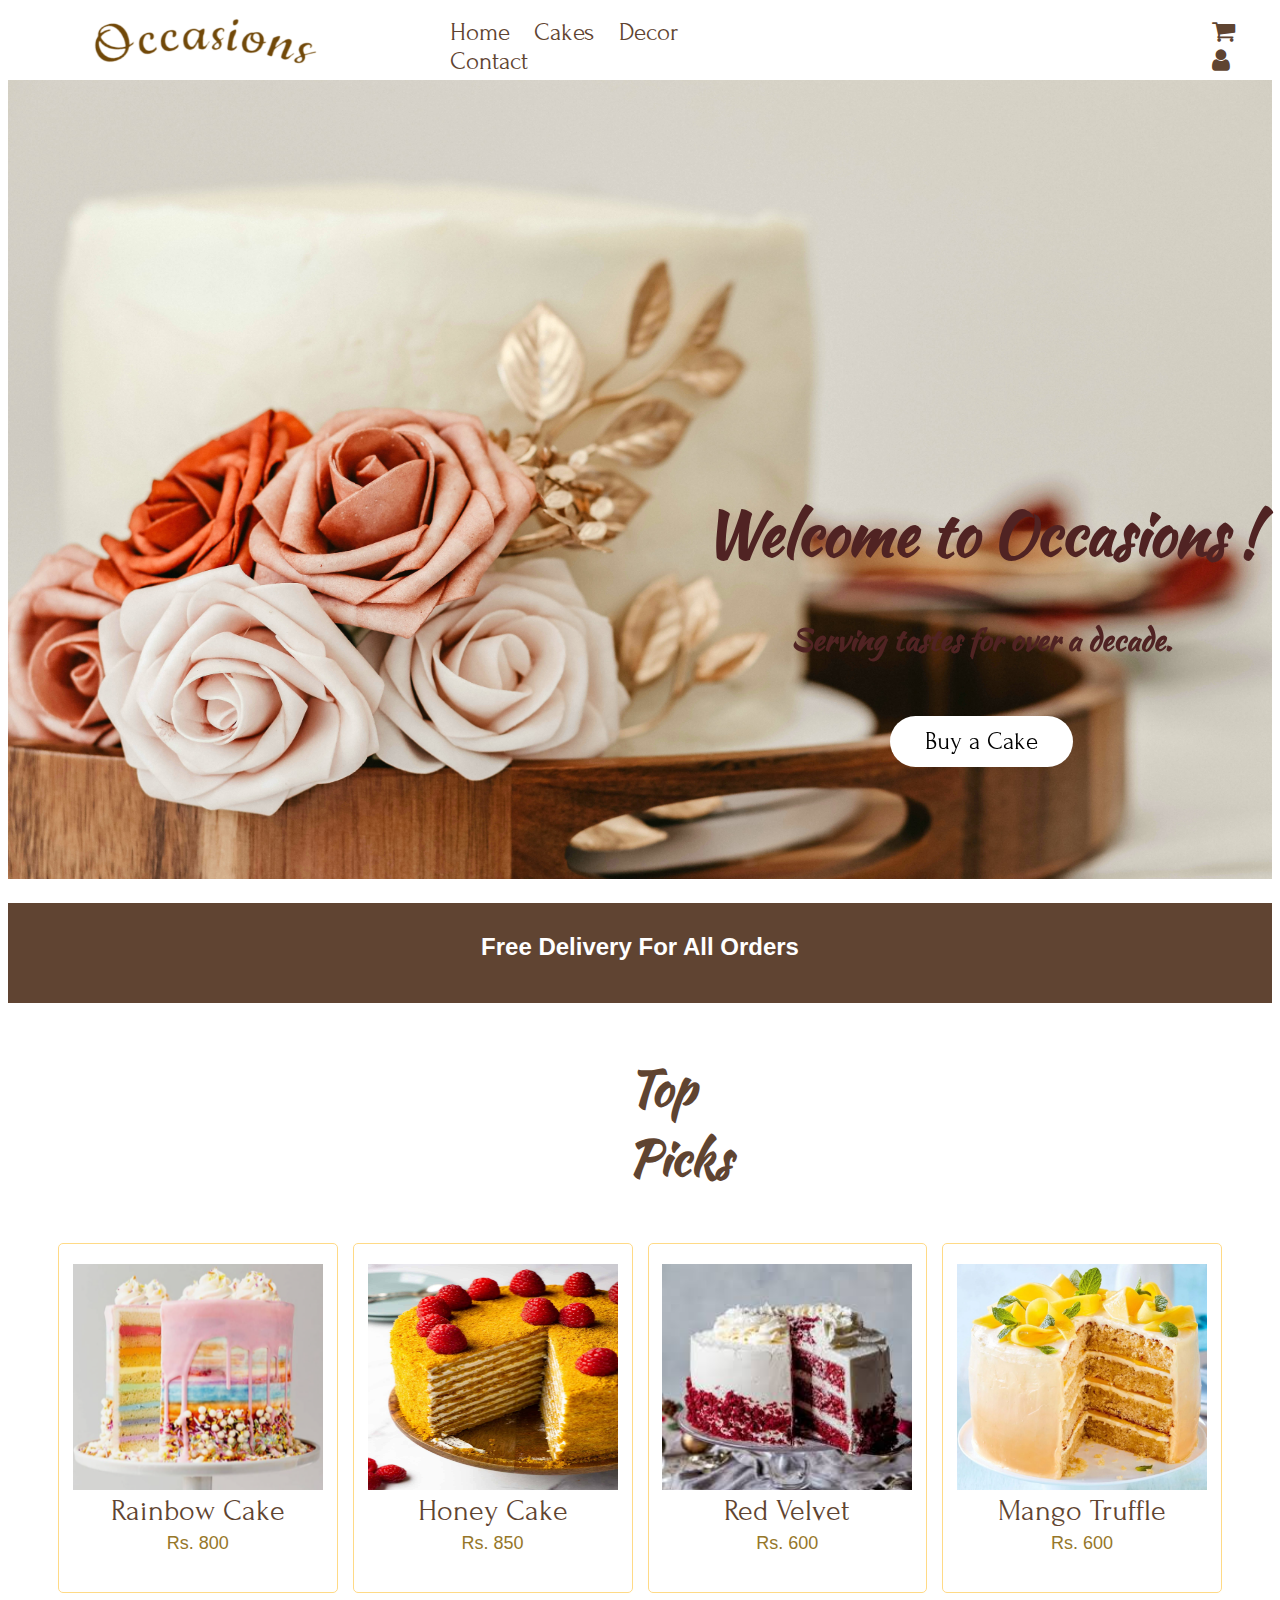
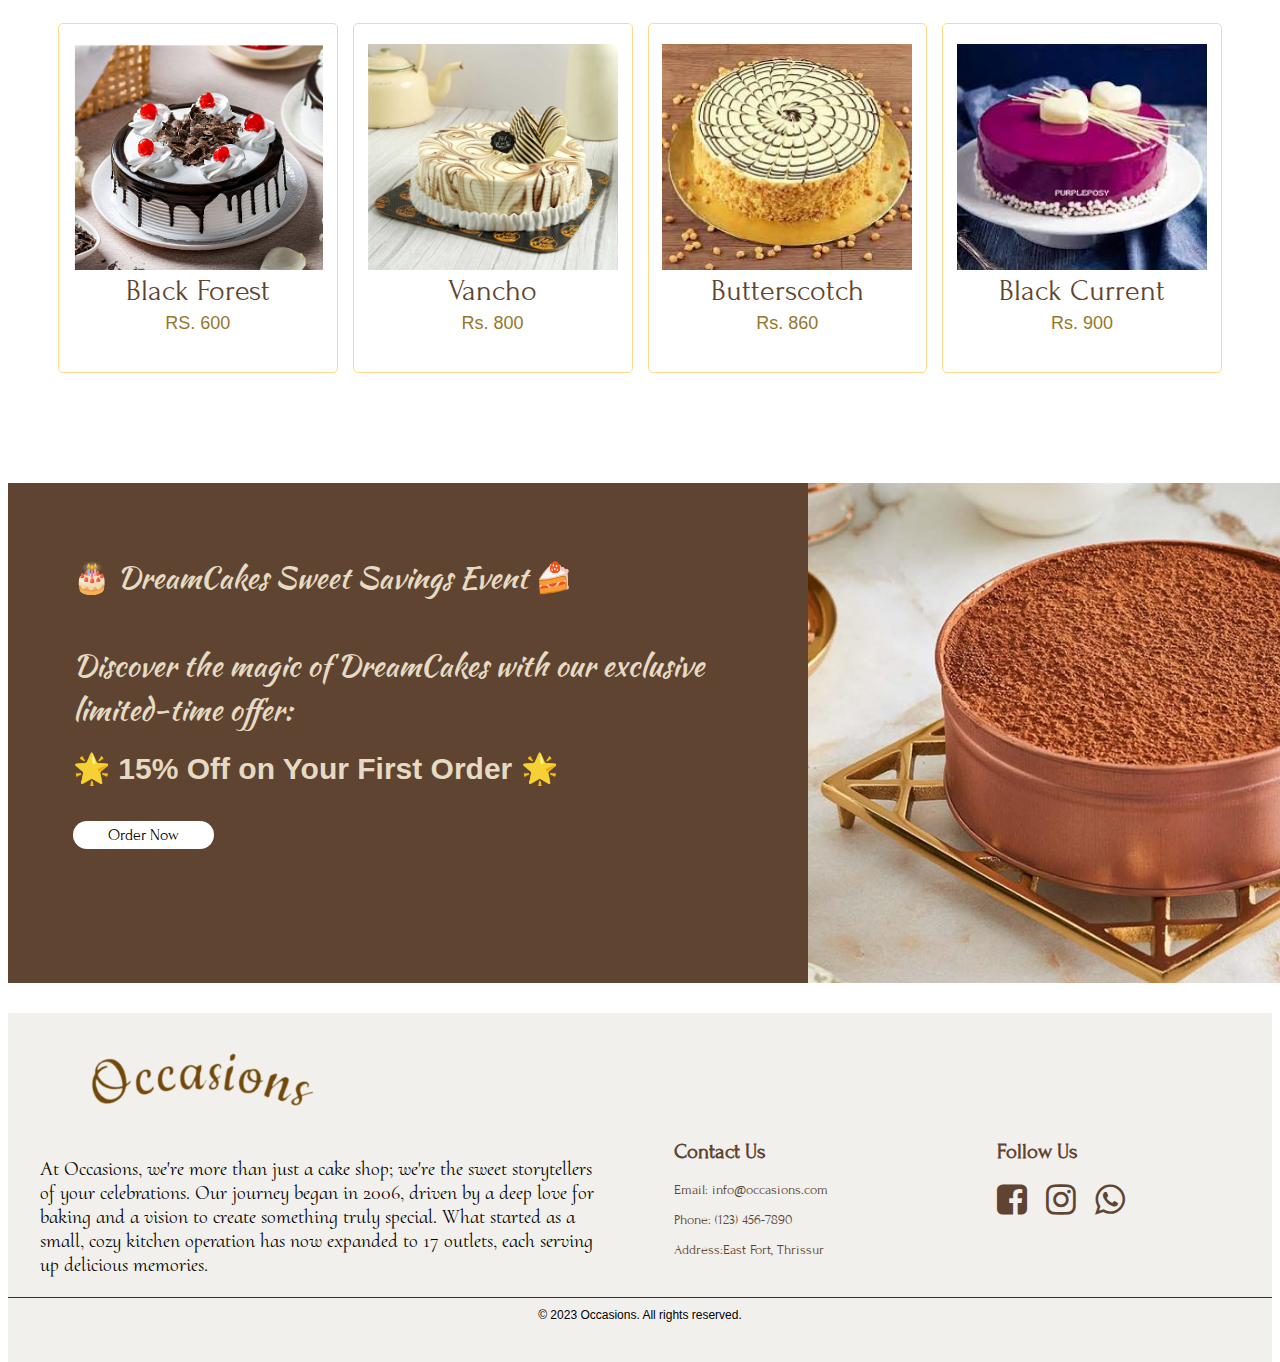
<file: index.html>
<!doctype html>
<html lang="en">
  <head>
    <meta charset="utf-8">
    <meta name="viewport" content="width=device-width, initial-scale=1">
    <title>Occasions</title>

    <link href="main.css" rel="stylesheet">
    <link rel="stylesheet" href="https://cdnjs.cloudflare.com/ajax/libs/font-awesome/4.7.0/css/font-awesome.min.css">
    <script src="main.js"></script>
    <!-- <link href="https://cdn.jsdelivr.net/npm/bootstrap@5.3.2/dist/css/bootstrap.min.css" rel="stylesheet" integrity="sha384-T3c6CoIi6uLrA9TneNEoa7RxnatzjcDSCmG1MXxSR1GAsXEV/Dwwykc2MPK8M2HN" crossorigin="anonymous"> -->
  </head>
  <body>
<!----------------- Navbar Navbar Navbar Navbar---------------- -->
    <header>
        <img src="images\logo-removebg-preview.png">
         <nav>
          <div class="navbar">
            <ul class="nav-items">
                <li><a href="index.html">Home</a></li>
                <li><a href="cakes.html">Cakes</a></li>
                <li><a href="#">Decor</a></li>
                <li><a href="#contactus">Contact</a></li>
            </ul>
            <ul class="navbar-icons">
                <li class="nav-item 1"><a class="nav-link" href="#"><i class="fa fa-shopping-cart"></i></a></li>
                <li class="nav-item 2"><a class="nav-link" href="#"><i class="fa fa-user"></i></a></li>
            </ul>
        </div>
         
         </nav>
     </header>

     <body>
<!----------------Banner Banner Banner ----------------------->
        <div class="banner">
            <img src="images/kadarius-seegars-XDTTR8HJM5E-unsplash.jpg">
            <div class="banner-text">
                <h1>Welcome to Occasions !</h1>
                <h4>Serving tastes for over a decade.</h4>
                <button onclick="redirectToCakesPage()">Buy a Cake</button>
            </div>
            <div class="delivery">
                <h2> Free Delivery For All Orders</h2>
            </div>
            <!-- <img src="images/kadarius-seegars-XDTTR8HJM5E-unsplash.jpg"> -->
        </div>
        

<!---------Category List Category List Category List--------->
        <div class="container classic">
          <h2 id="top-picks">Top Picks</h2>
          <div class="row">
              <div class="col-lg-3 col-md-3 col-6">
                  <div class="category-list">
                      <img src="images/cake1.png">
                      <h2><a href="order.html?productID=1">Rainbow Cake</a></h2>
                      <p>Rs. 800</p>
                  </div>
              </div>
              <div class="col-lg-3 col-md-3 col-6">
                  <div class="category-list">
                      <img src="images/cake2.png">
                      <h2><a href="order.html?productID=2">Honey Cake</a></h2>
                      <p>Rs. 850</p>
                  </div>
              </div>
              <div class="col-lg-3 col-md-3 col-6">
                  <div class="category-list">
                      <img src="images/cake3.png">
                      <h2><a href="order.html?productID=3">Red Velvet</a></h2>
                      <p>Rs. 600</p>
                  </div>
              </div>
              <div class="col-lg-3 col-md-3 col-6">
                  <div class="category-list">
                      <img src="images/cake4.png">
                      <h2><a href="order.html?productID=4">Mango Truffle</a></h2>
                      <p>Rs. 600</p>
                  </div>
              </div>
  
              <div class="col-lg-3 col-md-3 col-6">
              <div class="category-list">
                  <img src="images/cake5.png">
                  <h2><a href="order.html?productID=5">Black Forest</a></h2>
                  <p>RS. 600</p>
              </div>
              </div>
              <div class="col-lg-3 col-md-3 col-6">
              <div class="category-list">
                  <img src="images/cake6.png">
                  <h2><a href="order.html?productID=6">Vancho</a></h2>
                  <p>Rs. 800</p>
              </div>
              </div>
              <div class="col-lg-3 col-md-3 col-6">
              <div class="category-list">
                  <img src="images/cake7.png">
                  <h2><a href="order.html?productID=7">Butterscotch</a></h2>
                  <p>Rs. 860</p>
              </div>
              </div>
              <div class="col-lg-3 col-md-3 col-6">
              <div class="category-list">
                  <img src="images/cake8.png">
                  <h2><a href="order.html?productID=7">Black Current</a></h2>
                  <p>Rs. 900</p>
              </div>
              </div>
          </div>
          </div>

<!---------------------Offer Offer Offer Offer-------------------------->
<div class="container-fluid">
    <div class="offer-section">
      <div class="row">
        <div class="col-lg-1 col-12"></div>
        <div class="col-lg-5 col-md-7 col-12">
          <div class="offer-detail">
            <p>🎂 DreamCakes Sweet Savings Event 🍰<br><br>
                Discover the magic of DreamCakes with our exclusive limited-time offer:
            </p>
            <h1>🌟 15% Off on Your First Order 🌟</h1>
            <div class="col-md-12">
              <button class="btn button-1">Order Now</button>
            </div>
          </div>
        </div>
        <div class="col-lg-6 col-md-5 col-12">
          <div class="offer-img">
            <img src="images/offer.jpg">
          </div>
        </div>
      </div>
    </div>
  </div>
  </div>
<!-- -----------Occasions Occasions Occasions ------------- -->
<div class="occasions">

</div>
<!--------FOOTER Section FOOTER Section FOOTER Section------->
<footer>
    <div class="footer-content">
        <div class="footer-section-about">
            <img src="images/logo-removebg-preview.png">
            <p>At Occasions, we're more than just a cake shop; 
            we're the sweet storytellers of your celebrations. Our journey began in 2006, 
            driven by a deep love for baking and a vision to create something truly special. 
            What started as a small, cozy kitchen operation has now expanded to 17 outlets, 
            each serving up delicious memories.</p>
        </div>

        <div class="footer-section contact" id="contactus">
            <h2>Contact Us</h2>
            <p>Email: info@occasions.com</p>
            <p>Phone: (123) 456-7890</p>
            <p>Address:East Fort, Thrissur</p>
        </div>

        <div class="footer-section follow" id="follow">
            <h2>Follow Us</h2>
            <a href="/facebook"><i class="fa fa-facebook-square"></i></a>
            <a href="/instagram"><i class="fa fa-instagram"></i></a>
            <a href="/whatsapp"><i class="fa fa-whatsapp"></i></a>
        </div>
    </div>

    <div class="footer-bottom">
        &copy; 2023 Occasions. All rights reserved.
    </div>
</footer>


    </body>
      
    <script src="https://cdn.jsdelivr.net/npm/bootstrap@5.3.2/dist/js/bootstrap.bundle.min.js" integrity="sha384-C6RzsynM9kWDrMNeT87bh95OGNyZPhcTNXj1NW7RuBCsyN/o0jlpcV8Qyq46cDfL" crossorigin="anonymous"></script>
  </body>
</html>
</file>
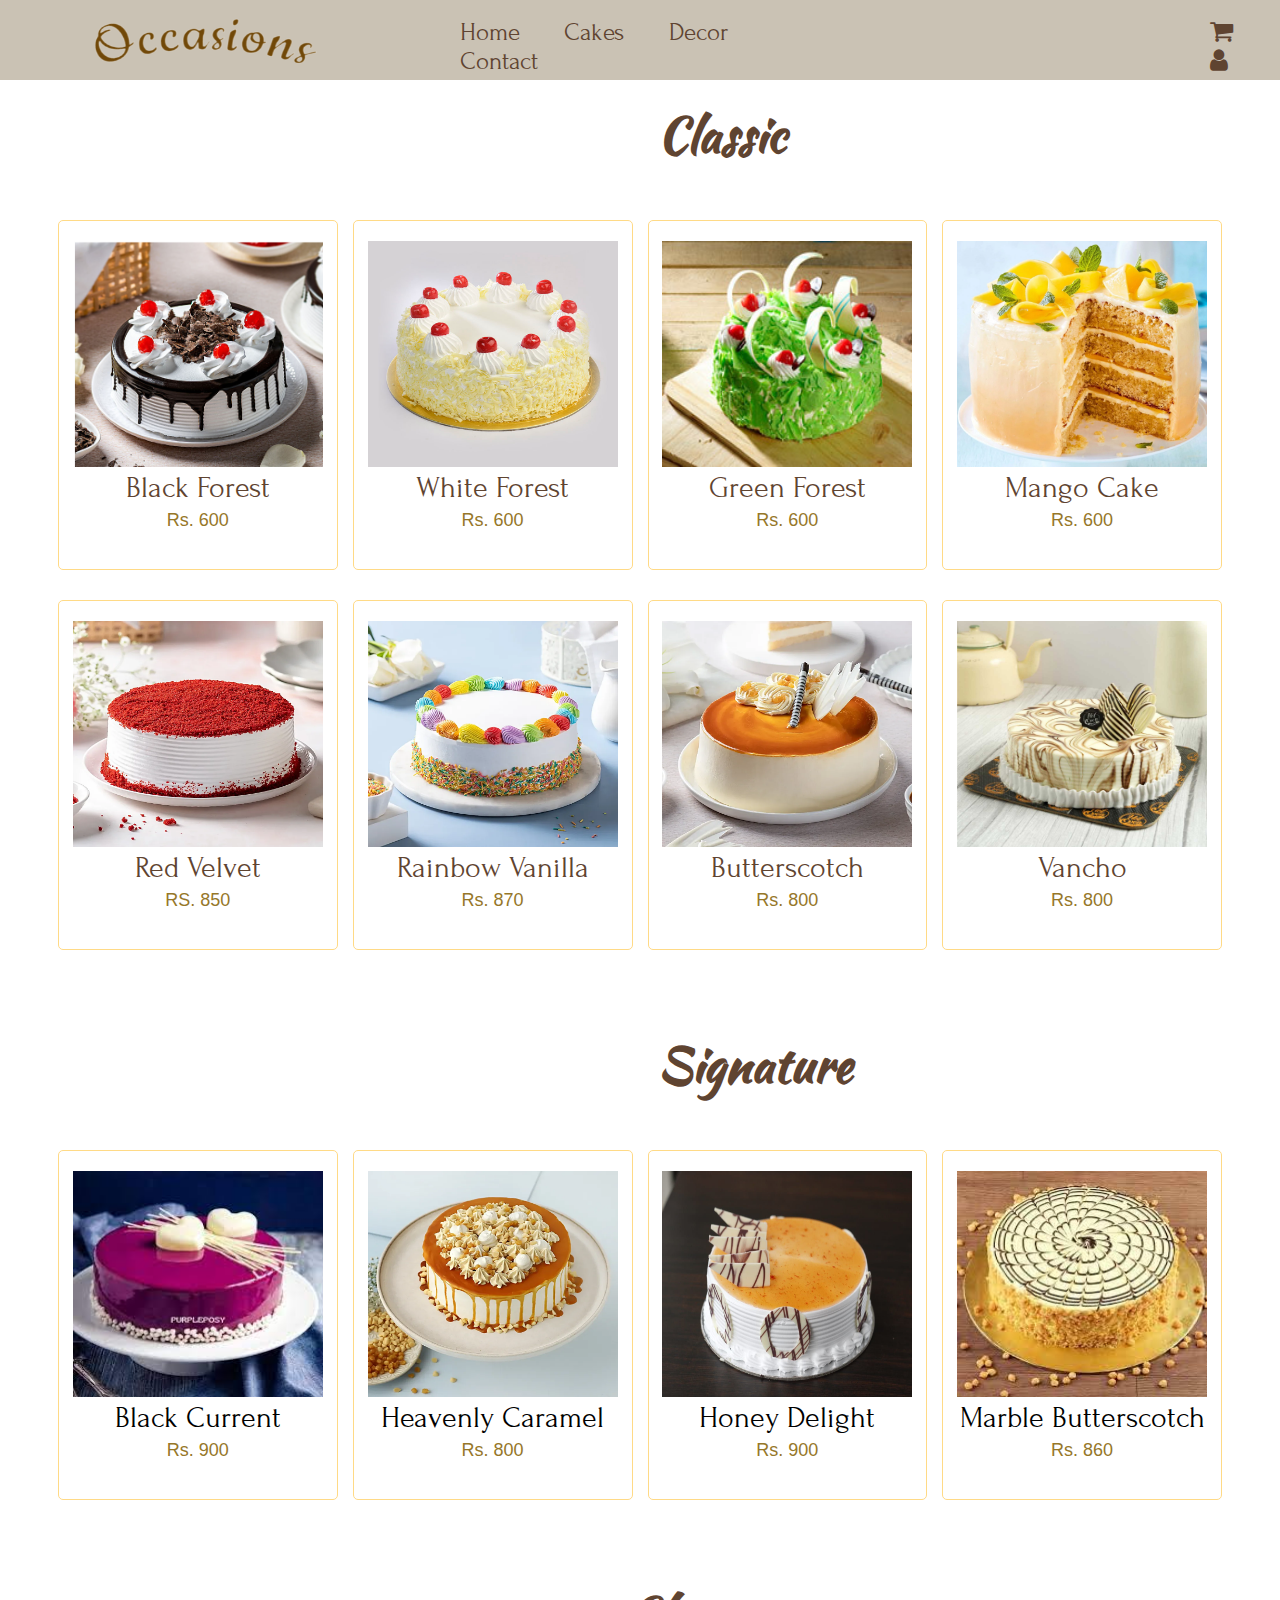
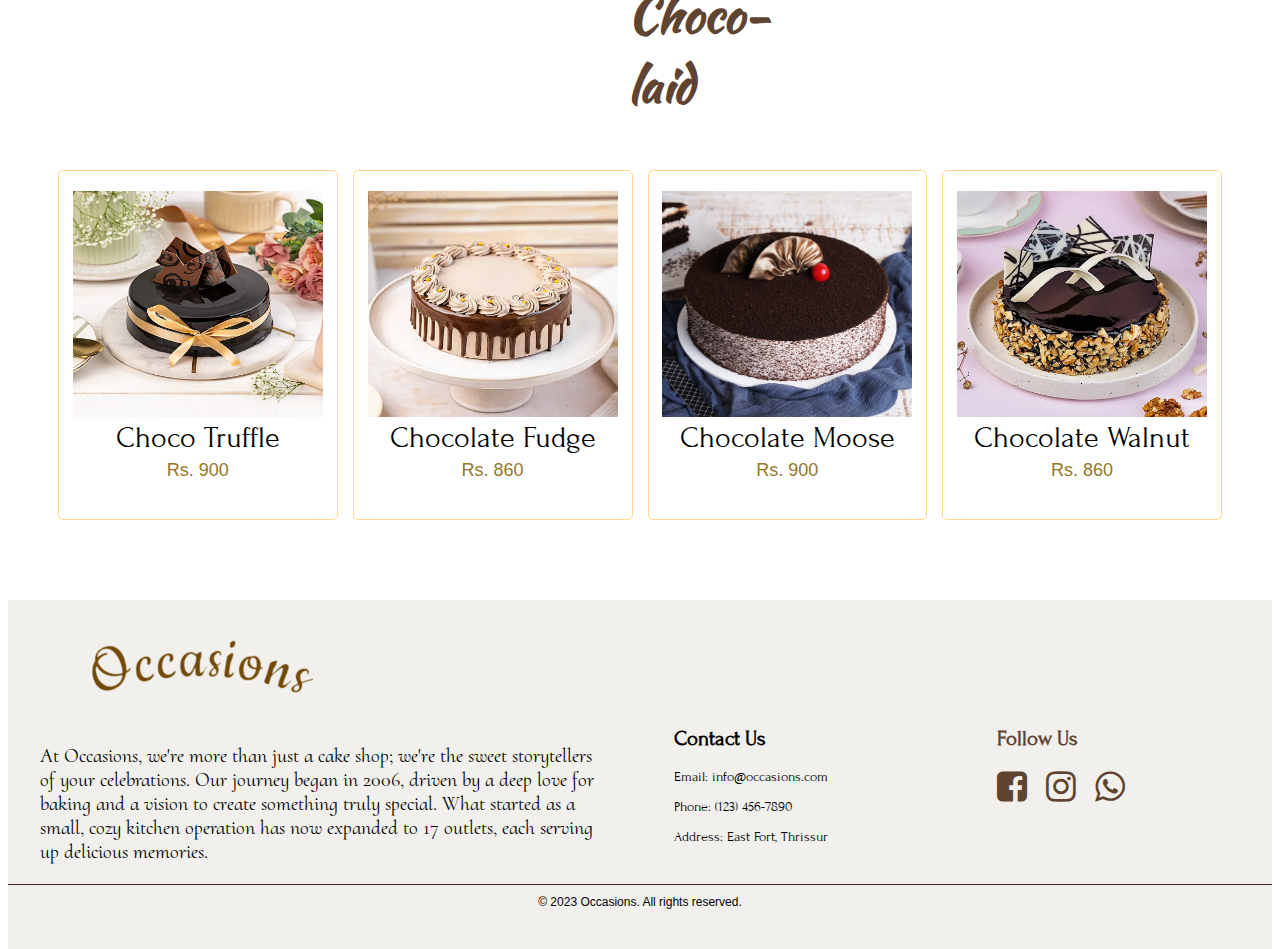
<file: cakes.html>
<!DOCTYPE html>
<html lang="en">
<head>
    <meta charset="UTF-8">
    <meta name="viewport" content="width=device-width, initial-scale=1.0">
    <title>Occasions - Cakes</title>
    <link href="cakes.css" rel="stylesheet">
    <link rel="stylesheet" href="https://cdnjs.cloudflare.com/ajax/libs/font-awesome/4.7.0/css/font-awesome.min.css">
</head>
<body>
    <!----------------- Navbar Navbar Navbar Navbar---------------- -->
    <header>
        <img src="images\logo-removebg-preview.png">
         <nav>
            <div class="navbar">
                <ul class="nav-items">
                    <li><a href="index.html">Home</a></li>
                    <li><a href="cakes.html">Cakes</a></li>
                    <li><a href="#">Decor</a></li>
                    <li><a href="#contactus">Contact</a></li>
                </ul>
                <ul class="navbar-icons">
                    <li class="nav-item 1"><a class="nav-link" href="#"><i class="fa fa-shopping-cart"></i></a></li>
                    <li class="nav-item 2"><a class="nav-link" href="#"><i class="fa fa-user"></i></a></li>
                </ul>
            </div>
             
            <!-- Icons -->
           
            
         </nav>
     </header>
     
     <!-- -----------Cakes Cakes Cakes Cakes ---------- -->
    <div class="container-fluid main-section bg-color">
        <div class="container classic">
        <h2 id="classic">Classic</h2>
        <div class="row">
            <div class="col-lg-3 col-md-3 col-6">
                <div class="category-list">
                    <img src="images/cake5.png">
                    <h2><a href="order.html?productID=1">Black Forest</a></h2>
                    <p>Rs. 600</p>
                </div>
            </div>
            <div class="col-lg-3 col-md-3 col-6">
                <div class="category-list">
                    <img src="images/white-forest.jpg">
                    <h2><a href="order.html?productID=2">White Forest</a></h2>
                    <p>Rs. 600</p>
                </div>
            </div>
            <div class="col-lg-3 col-md-3 col-6">
                <div class="category-list">
                    <img src="images/crustoforest-g-100-green-forest-cake-mix-898.jpg">
                    <h2><a href="order.html?productID=3">Green Forest</a></h2>
                    <p>Rs. 600</p>
                </div>
            </div>
            <div class="col-lg-3 col-md-3 col-6">
                <div class="category-list">
                    <img src="images/cake4.png">
                    <h2><a href="order.html?productID=4">Mango Cake</a></h2>
                    <p>Rs. 600</p>
                </div>
            </div>

            <div class="col-lg-3 col-md-3 col-6">
            <div class="category-list">
                <img src="images/red-velvet-fresh-cream-cake-half-kg_1.webp">
                <h2><a href="order.html?productID=5">Red Velvet</a></h2>
                <p>RS. 850</p>
            </div>
            </div>
            <div class="col-lg-3 col-md-3 col-6">
            <div class="category-list">
                <img src="images/rainbow-vanilla-cream-cake-half-kg_2.webp">
                <h2><a href="order.html?productID=6">Rainbow Vanilla</a></h2>
                <p>Rs. 870</p>
            </div>
            </div>
            <div class="col-lg-3 col-md-3 col-6">
            <div class="category-list">
                <img src="images/butterscotch-cake-half-kg_1.webp">
                <h2><a href="order.html?productID=6">Butterscotch</a></h2>
                <p>Rs. 800</p>
            </div>
            </div>
            <div class="col-lg-3 col-md-3 col-6">
            <div class="category-list">
                <img src="images/cake6.png">
                <h2><a href="order.html?productID=6">Vancho</a></h2>
                <p>Rs. 800</p>
            </div>
            </div>
        </div>
        </div>

        <div class="container signature">
        <h2 id="signature">Signature</h2>
        <div class="row">
            <div class="col-lg-3 col-md-3 col-6">
                <div class="category-list">
                    <img src="images/cake8.png">
                    <h2>Black Current</h2>
                    <p>Rs. 900</p>
                </div>
            </div>
            <div class="col-lg-3 col-md-3 col-6">
                <div class="category-list">
                    <img src="images/cream-drop-caramel-cake-half-kg_1.webp">
                    <h2>Heavenly Caramel</h2>
                    <p>Rs. 800</p>
                </div>
            </div>
            <div class="col-lg-3 col-md-3 col-6">
                <div class="category-list">
                    <img src="images/5dd2471ac2d3e.jpg">
                    <h2>Honey Delight</h2>
                    <p>Rs. 900</p>
                </div>
            </div>
            <div class="col-lg-3 col-md-3 col-6">
                <div class="category-list">
                    <img src="images/cake7.png">
                    <h2>Marble Butterscotch</h2>
                    <p>Rs. 860</p>
                </div>
            </div>
        </div>
        </div>

        <div class="container choco laid">
        <h2 id="choco">Choco-laid</h2>
        <div class="row">
            <div class="col-lg-3 col-md-3 col-6">
                <div class="category-list">
                    <img src="images/decorated-chocolate-truffle-cake-half-kg_2.webp">
                    <h2>Choco Truffle</h2>
                    <p>Rs. 900</p>
                </div>
            </div>
            <div class="col-lg-3 col-md-3 col-6">
                <div class="category-list">
                    <img src="images/chocolate-fudge-cake-half-kg_1.webp">
                    <h2>Chocolate Fudge</h2>
                    <p>Rs. 860</p>
                </div>
            </div>
            <div class="col-lg-3 col-md-3 col-6">
                <div class="category-list">
                    <img src="images/Choco-Mousse-Cake.jpg">
                    <h2>Chocolate Moose</h2>
                    <p>Rs. 900</p>
                </div>
            </div>
            <div class="col-lg-3 col-md-3 col-6">
                <div class="category-list">
                    <img src="images/chocolate-walnut-truffle-half-kg_1.webp">
                    <h2>Chocolate Walnut</h2>
                    <p>Rs. 860</p>
                </div>
            </div>
        </div>
        </div>
    </div>

     <!-- Footer Footer Footer Footer -->
     <footer>
        <div class="footer-content">
            <div class="footer-section-about">
                <img src="images/logo-removebg-preview.png">
                <p>At Occasions, we're more than just a cake shop; 
                we're the sweet storytellers of your celebrations. Our journey began in 2006, 
                driven by a deep love for baking and a vision to create something truly special. 
                What started as a small, cozy kitchen operation has now expanded to 17 outlets, 
                each serving up delicious memories.</p>
            </div>
    
            <div class="footer-section contact" id="contactus">
                <h2>Contact Us</h2>
                <p>Email: info@occasions.com</p>
                <p>Phone: (123) 456-7890</p>
                <p>Address: East Fort, Thrissur</p>
            </div>
    
            <div class="footer-section follow" id="follow">
                <h2>Follow Us</h2>
                <a href="/facebook"><i class="fa fa-facebook-square"></i></a>
                <a href="/instagram"><i class="fa fa-instagram"></i></a>
                <a href="/whatsapp"><i class="fa fa-whatsapp"></i></a>
                <a href="/"></a>
            </div>
        </div>
    
        <div class="footer-bottom">
            &copy; 2023 Occasions. All rights reserved.
        </div>
    </footer>
    
</html>
</file>
<file: main.css>
@import url('https://fonts.googleapis.com/css2?family=Cormorant+Upright&family=Forum&family=Inter:wght@300&family=Kaushan+Script&family=Lato:wght@700&family=Quicksand:wght@600&display=swap');

body {
    height: 125vh;
    background-size:contain;
    font-family: sans-serif;
    margin-top: 80px;
}
body img{
    width: 100%;
    height: 799px;
    display: inline;
}
header {
    background-color:  hsl(0, 0%, 100%);
    position: fixed;
    top: 0;
    left: 0;
    right: 0;
    height: 80px;
    display: flex;
    align-items: center;
    box-shadow: 0px 4px 6px #5f4431(0, 0, 0, 0.1);
}
header * {
    display: inline;
}
header ul{
    margin-left: 400px;
    margin-top: 30px;
}
header li {
    margin: 10px;
}
header li a {
    font-family: 'Forum', serif;
    font-weight: 400;
    color: #5f4431;
    font-size: 25px;
    text-decoration: none;
}
.navbar {
    display: flex;
}
.navbar-items{
    text-align: center;
    display: inline;
}
.navbar-icons{
    display: inline; 
    float: right;
}

header img {
    width: 300px;
    height: 75px;
    background-repeat: no-repeat;
    background-position: center center;
    background-size: cover;
    opacity: 1;
    position: absolute;
    top: 10px;
    left: 43px;
    /* overflow: hidden; */
}
/* --------------------------Banner Banner Banner---------------------------------- */
/* .banner{
    background-image: url("C:/Users/user/Downloads/ASAP/Occasions/images/kadarius-seegars-XDTTR8HJM5E-unsplash.jpg");
} */
.banner{
    width: 100%
}
.banner-text{
   font-family: 'Kaushan Script', cursive;
   font-size: 30px;
   color: #502323;
   text-align: center;
   position: absolute;
   top: 50%;
   left: 55%;
}
.banner-text button{
    padding: 11px 35px;
	background: white;
	border: none;
	border-radius: 50px;
	margin-top: 15px;
	color: black;
    font-size: 25px;
    font-family: 'Forum', serif;
}
.banner-text button:hover{
    background-color:#f6c05d;
    color: black;
    cursor: pointer;
}
.delivery{
    background-color: #604432;
    height: 100px;
    top: 890px;
}
.delivery h2{
	font-family: 'Poppins', sans-serif;
    text-align: center;
    color: #ffffff;
    padding-top:30px ;
    text-decoration: wavy;
    /* margin-top: 50px; */
}

/* ---------------------Categories------------------------- */
#top-picks{
    font-family: 'Kaushan Script', cursive;
    color: #5f4431;
    font-size: 48px;
    margin: 50px 620px 0px;
    /* position: fixed;
    text-align: center; */
}
.category-list {
	text-align: center;
	margin-bottom: 30px;
	padding-top: 20px;
	padding-bottom: 20px;
	border: 1.5px groove #ffda86;
	border: 1.5px groove #ffda86;
    border-radius: 5px;
}
.row{
    margin: 50px;
    display: grid;
    grid-template-columns: 1fr 1fr 1fr 1fr;
    column-gap: 15px;
}
.category-list img {
	width: 250px;
    height: 226px;
}
.category-list h2 {
	font-weight: 500;
	margin: 0px;
	font-size: 30px;
	font-family: "Forum", sans-serif;
}
.category-list a {
	text-decoration: none;
    color:  #5f4431;
}
.category-list p {
	font-size: 18px;
	color: #967729;
	margin-top: 5px;
}
/* -----------------------Offer offer offer----------------------------- */
/******** BANNER SECTION BANNER SECTION*******/
.offer-section {
	margin-top: 80px;
	/* padding-bottom: 80px; */
    background-color: #604432;
    height: 500px;
}
.offer-detail {
	margin-top: 10%;
    width: 720px;
}
.offer-detail p {
    font-size: 30px;
	margin-bottom: 15px;
	color: #efe5cff3;
	font-weight: 400;
	font-family: 'Kaushan Script', cursive;
	/* text-shadow: 0 0 2px black; */
}
.offer-detail h1 {
	margin-bottom: 30px;
	font-family: 'Poppins', sans-serif;
	font-size: 30px;
	color: #efe5cff3;
	font-weight: bolder;
	/* line-height: 170px; */
}
.offer-detail .button-1 {
	padding: 5px 35px;
	font-size: 16px;
	background: #ffffff;
	border: none;
	border-radius: 50px;
	margin-top: 5px;
	color: black;
	font-family: 'Forum', sans-serif;
	font-weight: 500
}
.offer-img img {
	/* margin-top: 30px; */
	width: 697px;
	height: 500px;
	float: right;
}
@media screen and (max-width: 768px) {
	.top-header {
		height: auto;
	}
	.banner-detail h5 {
		font-size: 55px;
		margin-bottom: 10px;
	}
	.banner-detail h1 {
		font-size: 75px;
		line-height: 90px;
		margin-bottom: 10px;
	}
	.banner-img img {
		height: auto;
		width: 100%;
	}
}

@media screen and (max-width: 500px) {
	.top-header {
		height: auto;
	}
	.banner-detail {
		margin-top: 15%;
	}
	.banner-detail h5 {
		font-size: 55px;
		margin-bottom: 10px;
	}
	.banner-detail h1 {
		font-size: 75px;
		line-height: 90px;
		margin-bottom: 10px;
	}
	.banner-img img {
		margin-top: 60px;
		height: auto;
		width: 100%;
	}
}
/* ---------Occasions Occasions Occasions--------- */
.occasions{
    height: 30px;
}
/* --------------------------footer footer footer---------------------------- */
/* Apply some general styles to the footer */
footer {
    background-color:#CAC2B53D; /* Background color for the footer */
    color:black; /* Text color for the footer content */
    padding: 30px 0; /* Padding to separate content from the edges */
    font-size: 14px; /* Adjust the font size as needed */
}

/* Style the individual sections within the footer */
.footer-content {
    display: flex;
    flex-wrap: wrap;
    justify-content: space-around;
    max-width: 1200px;
    margin: 0 auto;
}

.footer-section{
    flex: 1;
    margin: 0 20px;
    text-align: left;
}
.footer-section-about img{
    width: 300px;
    height: 88px;
    margin-left: 0px;
}
.footer-section-about{
    width: 554px;
    color: black;
    left: 150px;
    font-family: 'Cormorant Upright', serif;    
    font-weight: Regular;
    font-size: 20px;
    opacity: 1;
    text-align: left;
}
#contactus{
    font-family: 'Forum', serif; 
    margin: 80px 0px 0px 80px;
    color: #5f4431;
}
#follow{
    font-family: 'Forum', serif; 
    margin: 80px 0px 0px 80px;
    color: #5f4431;
}
#follow a{
    font-size: 35px;
    padding-right: 15px;
    color: #5f4431;
}

/* Style the links */
.footer-section a {
    display: inline;
    margin-bottom: 10px;
    color: #fff;
    text-decoration: none;
}

.footer-section a:hover {
    text-decoration: underline;
}

/* Style the copyright notice */
.footer-bottom {
    text-align: center;
    padding: 10px 0;
    font-size: 12px;
    border-top: 1px solid rgb(70, 43, 43);
}

/* Media query to adjust styling for smaller screens (e.g., mobile devices) */
@media (max-width: 768px) {
    .footer-content {
        flex-direction: column;
    }

    .footer-section {
        flex: none;
        margin: 0;
        text-align: center;
    }
}
</file>
<file: cakes.css>
@import url('https://fonts.googleapis.com/css2?family=Cormorant+Upright&family=Forum&family=Inter:wght@300&family=Kaushan+Script&family=Lato:wght@700&family=Quicksand:wght@600&display=swap');

body {
    height: 125vh;
    background-size:contain;
    font-family: sans-serif;
    margin-top: 100px;
}
header {
    background-color:  hsl(37, 17%, 75%);
    position: fixed;
    top: 0;
    left: 0;
    right: 0;
    height: 80px;
    display: flex;
    align-items: center;
    box-shadow: 0px 4px 6px #5f4431(0, 0, 0, 0.1);
}
header * {
    display: inline;
}
header ul{
    margin-left: 400px;
    margin-top: 30px;
}
header li {
    margin: 20px;
}
header li a {
    font-family: 'Forum', serif;
    font-weight: 400;
    color: #5f4431;
    font-size: 25px;
    text-decoration: none;
}
.navbar {
    display: flex;
}
.navbar-items{
    text-align: center;
    display: inline;
}
.navbar-icons{
    display: inline; 
    float: right;
}
header li a :hover {
    background-color: #ffffff;
    font-size: 25px;
    text-decoration: none;
}
header img {
    width: 300px;
    height: 75px;
    background-repeat: no-repeat;
    background-position: center center;
    background-size: cover;
    opacity: 1;
    position: absolute;
    top: 10px;
    left: 43px;
    /* overflow: hidden; */
}
/* ---------------Cakes cakes cakes------------------ */
/*******Category List Category List Category List*******/

#classic{
    font-family: 'Kaushan Script', cursive;
    color: #5f4431;
    font-size: 48px;
    margin: 100px 650px 0px;
    /* position: fixed;
    text-align: center; */
}
#signature{
    font-family: 'Kaushan Script', cursive;
    color: #5f4431;
    font-size: 48px;
    margin: 10px 650px 0px;
    /* position: fixed;
    text-align: center; */
}
#choco{
    font-family: 'Kaushan Script', cursive;
    color: #5f4431;
    font-size: 48px;
    margin: 10px 620px 0px;
    /* position: fixed;
    text-align: center; */
}
.category-list {
	text-align: center;
	margin-bottom: 30px;
	padding-top: 20px;
	padding-bottom: 20px;
	border: 1.5px groove #ffda86;
	border: 1.5px groove #ffda86;
    border-radius: 5px;
}
.row{
    margin: 50px;
    display: grid;
    grid-template-columns: 1fr 1fr 1fr 1fr;
    column-gap: 15px;
}
.category-list img {
	width: 250px;
    height: 226px;
}
.category-list h2 {
	font-weight: 500;
	margin: 0px;
	font-size: 30px;
	font-family: "Forum", sans-serif;
}
.category-list a {
	text-decoration: none;
    color:  #5f4431;
}
.category-list p {
	font-size: 18px;
	color: #967729;
	margin-top: 5px;
}
/* ----------------Footer Footer Footer------------------ */
footer {
    background-color:#CAC2B53D; /* Background color for the footer */
    color:black; /* Text color for the footer content */
    padding: 30px 0; /* Padding to separate content from the edges */
    font-size: 14px; /* Adjust the font size as needed */
}

/* Style the individual sections within the footer */
.footer-content {
    display: flex;
    flex-wrap: wrap;
    justify-content: space-around;
    max-width: 1200px;
    margin: 0 auto;
}

.footer-section{
    flex: 1;
    margin: 0 20px;
    text-align: left;
}
.footer-section-about img{
    width: 300px;
    height: 88px;
    margin-left: 0px;
}
.footer-section-about{
    width: 554px;
    color: black;
    left: 150px;
    font-family: 'Cormorant Upright', serif;    
    font-weight: Regular;
    font-size: 20px;
    opacity: 1;
    text-align: left;
}
#contactus{
    font-family: 'Forum', serif; 
    margin: 80px 0px 0px 80px;
}
#follow{
    font-family: 'Forum', serif; 
    margin: 80px 0px 0px 80px;
    color: #5f4431;
}
#follow a{
    font-size: 35px;
    padding-right: 15px;
    color: #5f4431;
}

/* Style the links */
.footer-section a {
    display: inline;
    margin-bottom: 10px;
    color: #fff;
    text-decoration: none;
}

.footer-section a:hover {
    text-decoration: underline;
}

/* Style the copyright notice */
.footer-bottom {
    text-align: center;
    padding: 10px 0;
    font-size: 12px;
    border-top: 1px solid rgb(70, 43, 43);
}

/* Media query to adjust styling for smaller screens (e.g., mobile devices) */
@media (max-width: 768px) {
    .footer-content {
        flex-direction: column;
    }

    .footer-section {
        flex: none;
        margin: 0;
        text-align: center;
    }
}
</file>
